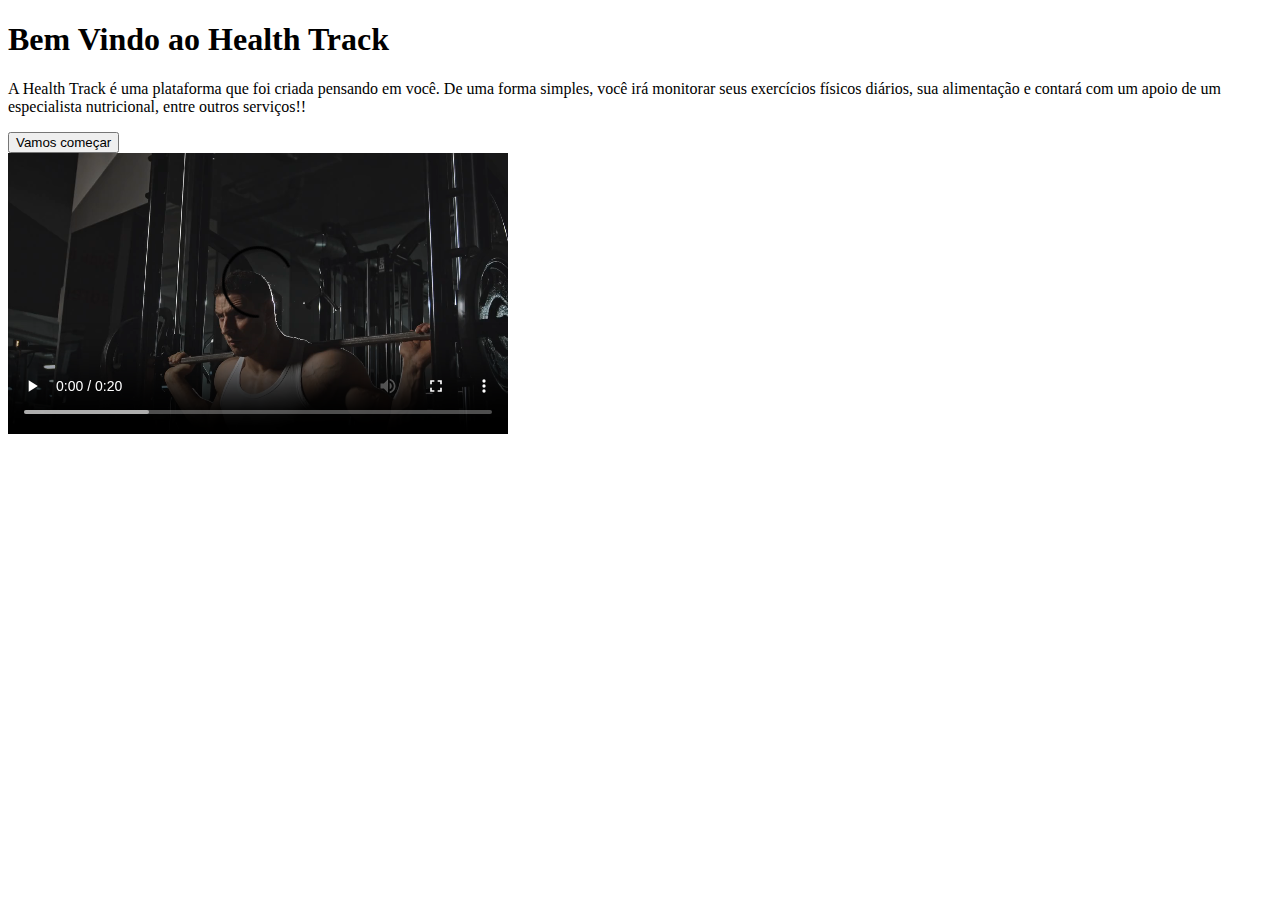
<file: index.html>
<!doctype html>
<html lang="pt-br">
  <head>
    <meta charset="utf-8">
    <meta name="viewport" content="width=device-width, initial-scale=1">
    <link href="https://cdn.jsdelivr.net/npm/bootstrap@5.1.3/dist/css/bootstrap.min.css" rel="stylesheet" integrity="sha384-1BmE4kWBq78iYhFldvKuhfTAU6auU8tT94WrHftjDbrCEXSU1oBoqyl2QvZ6jIW3" crossorigin="anonymous">
    <link rel="shortcut icon" href="../Health track/Media/Sonya-Swarm-Mayor-Gym.ico" type="image/x-icon">


    <title>Health Track</title>
  </head>
  <body class="bg-dark">
      <div class="container">
          <div class="row justify-content-center align-items-center vh-50">
              <div class="col-auto">
                <h1 class="text-light text-center">Bem Vindo ao Health Track</h1>
                <div width="560" class="container">
                    <div class="row text-light text-center width-560 justify-content-center align-items-center vh-50">
                        <div class="col-4 text-center text-justify justify-content-center align-items-center fw-bold vh-50">
                            <p>
                                A Health Track é uma plataforma que foi criada pensando em você. De uma forma simples, você irá monitorar seus exercícios físicos diários, sua alimentação e contará com um apoio de um especialista nutricional, entre outros serviços!!
                            </p>
                        </div>
                    </div>
                </div>
                <div class="row justify-content-center align-items-center vh-50">
                    <div class="col-auto">
                        <a href="login.html"><button type="button" class="btn btn-light text-dark btn-lg mb-3">Vamos começar</button></a>
                    </div>
                </div>
                <div class="row justify-content-center align-items-center vh-50">
                    <div class="col-auto">
                        <video src="Media/Meuvideo.m4v" width="500" controls autoplay loop class="ms-5 me-5 p-"></video>
                    </div>
                </div>
              </div>
          </div>
      </div>  
    <script src="https://cdn.jsdelivr.net/npm/bootstrap@5.1.3/dist/js/bootstrap.bundle.min.js" integrity="sha384-ka7Sk0Gln4gmtz2MlQnikT1wXgYsOg+OMhuP+IlRH9sENBO0LRn5q+8nbTov4+1p" crossorigin="anonymous"></script>

  </body>
</html>
</file>
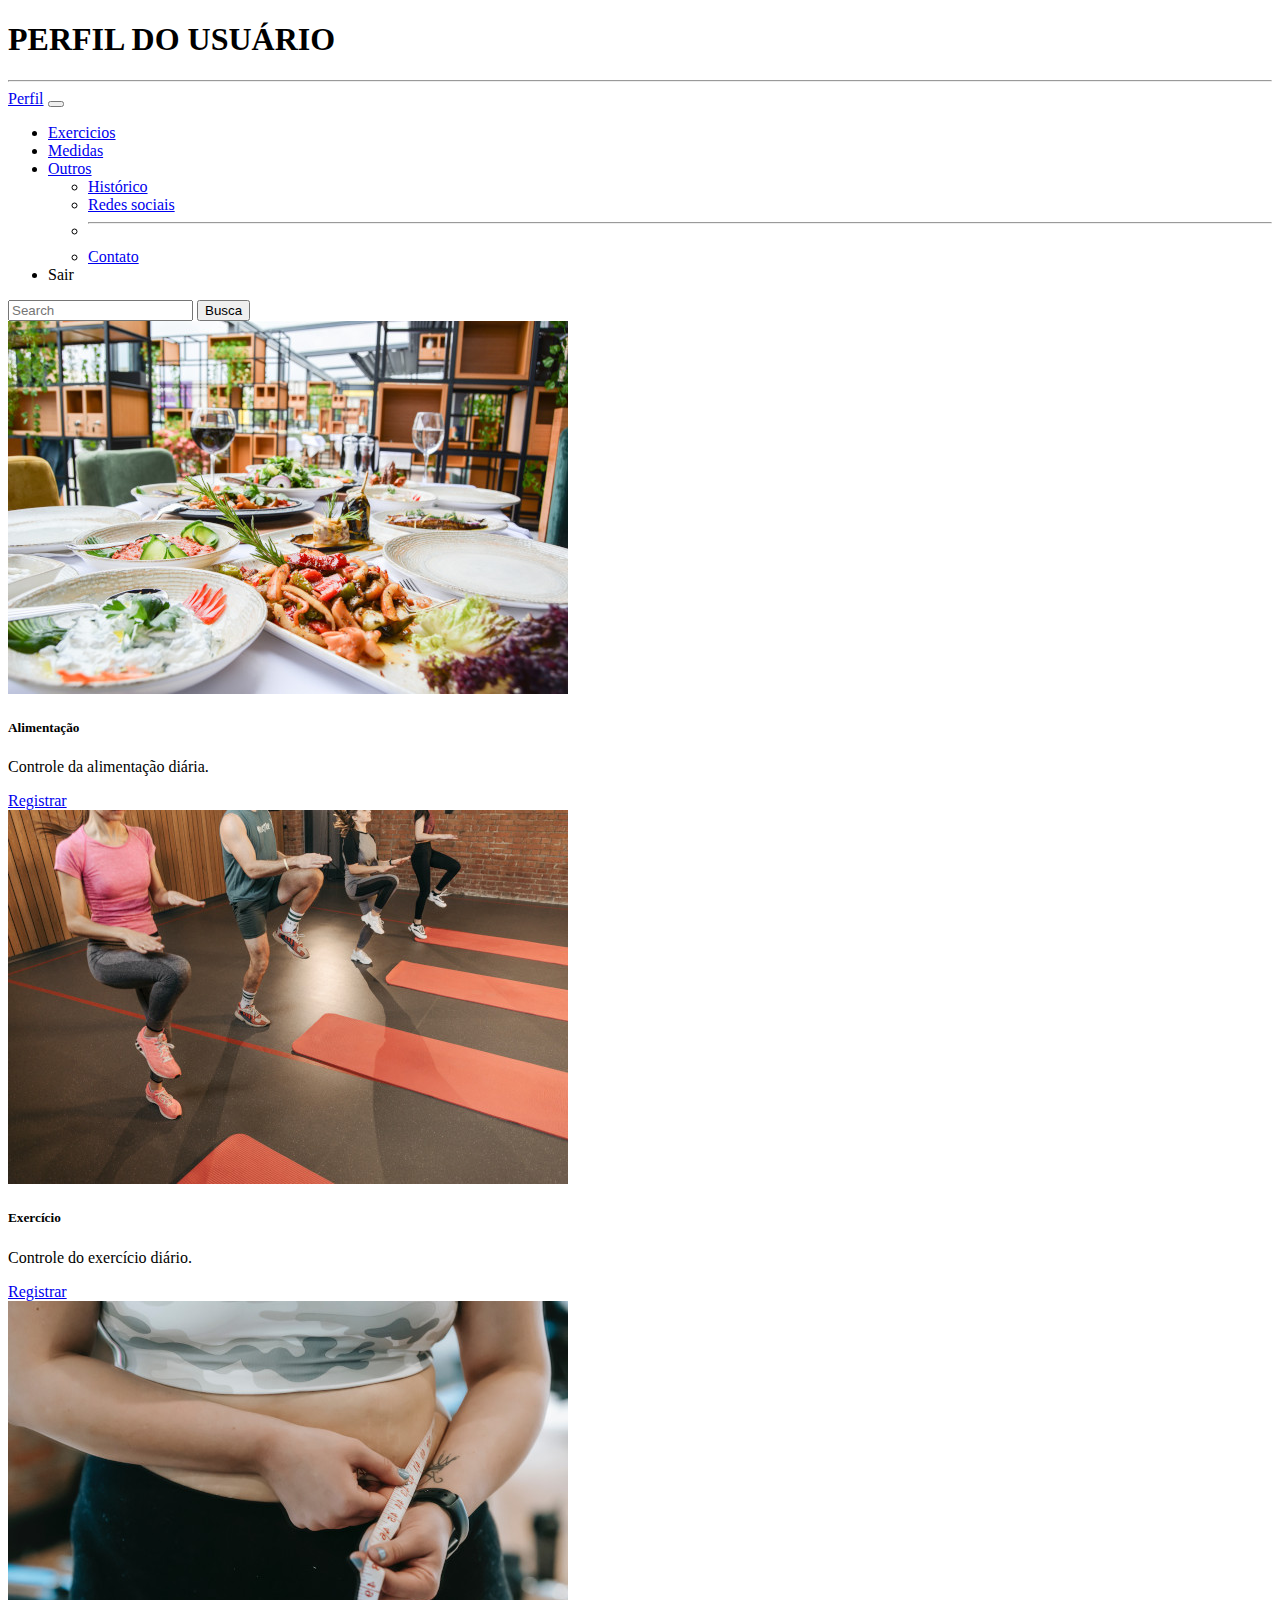
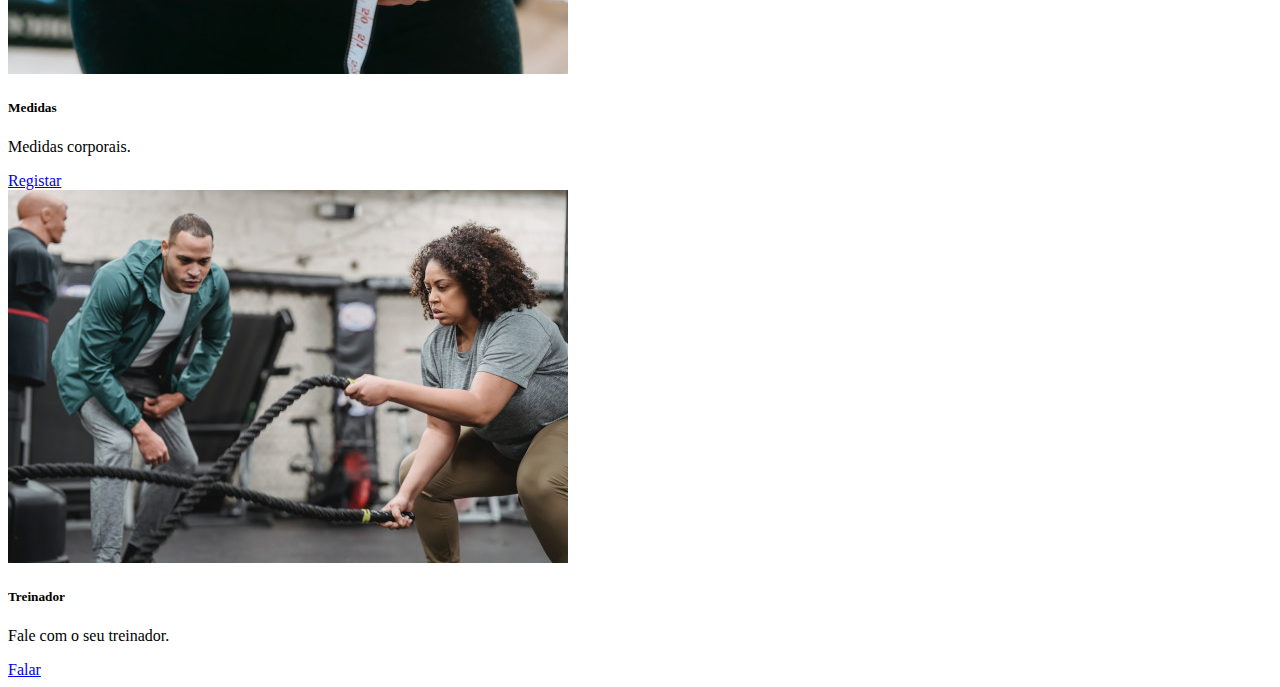
<file: dash.html>
<!doctype html>
<html lang="pt-br">
  <head>
    <meta charset="utf-8">
    <meta name="viewport" content="width=device-width, initial-scale=1">
    <link href="https://cdn.jsdelivr.net/npm/bootstrap@5.1.3/dist/css/bootstrap.min.css" rel="stylesheet" integrity="sha384-1BmE4kWBq78iYhFldvKuhfTAU6auU8tT94WrHftjDbrCEXSU1oBoqyl2QvZ6jIW3" crossorigin="anonymous">
    <link rel="shortcut icon" href="../Health track/Media/Sonya-Swarm-Mayor-Gym.ico" type="image/x-icon">
    <title>Health Track</title>
  </head>
  <body class="bg-dark">
    <div class="container text-light">
        <h1 class="text-center">PERFIL DO USUÁRIO</h1>
        <hr>
        <nav class="navbar navbar-expand-lg navbar-light bg-light">
            <div class="container-fluid">
              <a class="navbar-brand" href="#">Perfil</a>
              <button class="navbar-toggler" type="button" data-bs-toggle="collapse" data-bs-target="#navbarSupportedContent" aria-controls="navbarSupportedContent" aria-expanded="false" aria-label="Toggle navigation">
                <span class="navbar-toggler-icon"></span>
              </button>
              <div class="collapse navbar-collapse" id="navbarSupportedContent">
                <ul class="navbar-nav me-auto mb-2 mb-lg-0">
                  <li class="nav-item">
                    <a class="nav-link active" aria-current="page" href="#">Exercicios</a>
                  </li>
                  <li class="nav-item">
                    <a class="nav-link" href="#">Medidas</a>
                  </li>
                  <li class="nav-item dropdown">
                    <a class="nav-link dropdown-toggle" href="#" id="navbarDropdown" role="button" data-bs-toggle="dropdown" aria-expanded="false">
                      Outros
                    </a>
                    <ul class="dropdown-menu" aria-labelledby="navbarDropdown">
                      <li><a class="dropdown-item" href="#">Histórico</a></li>
                      <li><a class="dropdown-item" href="#">Redes sociais</a></li>
                      <li><hr class="dropdown-divider"></li>
                      <li><a class="dropdown-item" href="#">Contato</a></li>
                    </ul>
                  </li>
                  <li class="nav-item">
                    <a class="nav-link disabled">Sair</a>
                  </li>
                </ul>
                <form class="d-flex">
                  <input class="form-control me-2" type="search" placeholder="Search" aria-label="Busca">
                  <button class="btn btn-outline-success" type="submit">Busca</button>
                </form>
              </div>
            </div>
          </nav>
    </div>
    <div class="container my-3">
        <div class="row">
            <div class="col-12 col-sm-12 col-md-6 col-lg-3">
                <div class="card">
                  <img src="Media/alimento1.jpg" class="card-img-top" alt="alimento">
                  <div class="card-body">
                    <h5 class="card-title">Alimentação</h5>
                    <p class="card-text">Controle da alimentação diária.</p>
                    <a href="#" class="btn btn-primary">Registrar</a>
                  </div>
                </div>
              </div>
              <div class="col-12 col-sm-12 col-md-6 col-lg-3">
                <div class="card">
                  <img src="Media/Exercicios1.jpg" class="card-img-top" alt="exercicio">
                  <div class="card-body">
                    <h5 class="card-title">Exercício</h5>
                    <p class="card-text">Controle do exercício diário.</p>
                    <a href="#" class="btn btn-primary">Registrar</a>
                  </div>
                </div>
              </div>
              <div class="col-12 col-sm-12 col-md-6 col-lg-3">
                <div class="card">
                  <img src="Media/medidas1.jpg" class="card-img-top" alt="medidas">
                  <div class="card-body">
                    <h5 class="card-title">Medidas</h5>
                    <p class="card-text"> Medidas corporais.</p>
                    <a href="registro.html" class="btn btn-primary">Registar</a>
                  </div>
                </div>
              </div>
              <div class="col-12 col-sm-12 col-md-6 col-lg-3">
                <div class="card">
                  <img src="Media/treinador1.jpg" class="card-img-top" alt="treinador">
                  <div class="card-body">
                    <h5 class="card-title">Treinador</h5>
                    <p class="card-text">Fale com o seu treinador.</p>
                    <a href="#" class="btn btn-primary">Falar</a>
                  </div>
                </div>
              </div>
        </div>
    </div>
    <script src="https://cdn.jsdelivr.net/npm/bootstrap@5.1.3/dist/js/bootstrap.bundle.min.js" integrity="sha384-ka7Sk0Gln4gmtz2MlQnikT1wXgYsOg+OMhuP+IlRH9sENBO0LRn5q+8nbTov4+1p" crossorigin="anonymous"></script>
  </body>
</html>
</file>
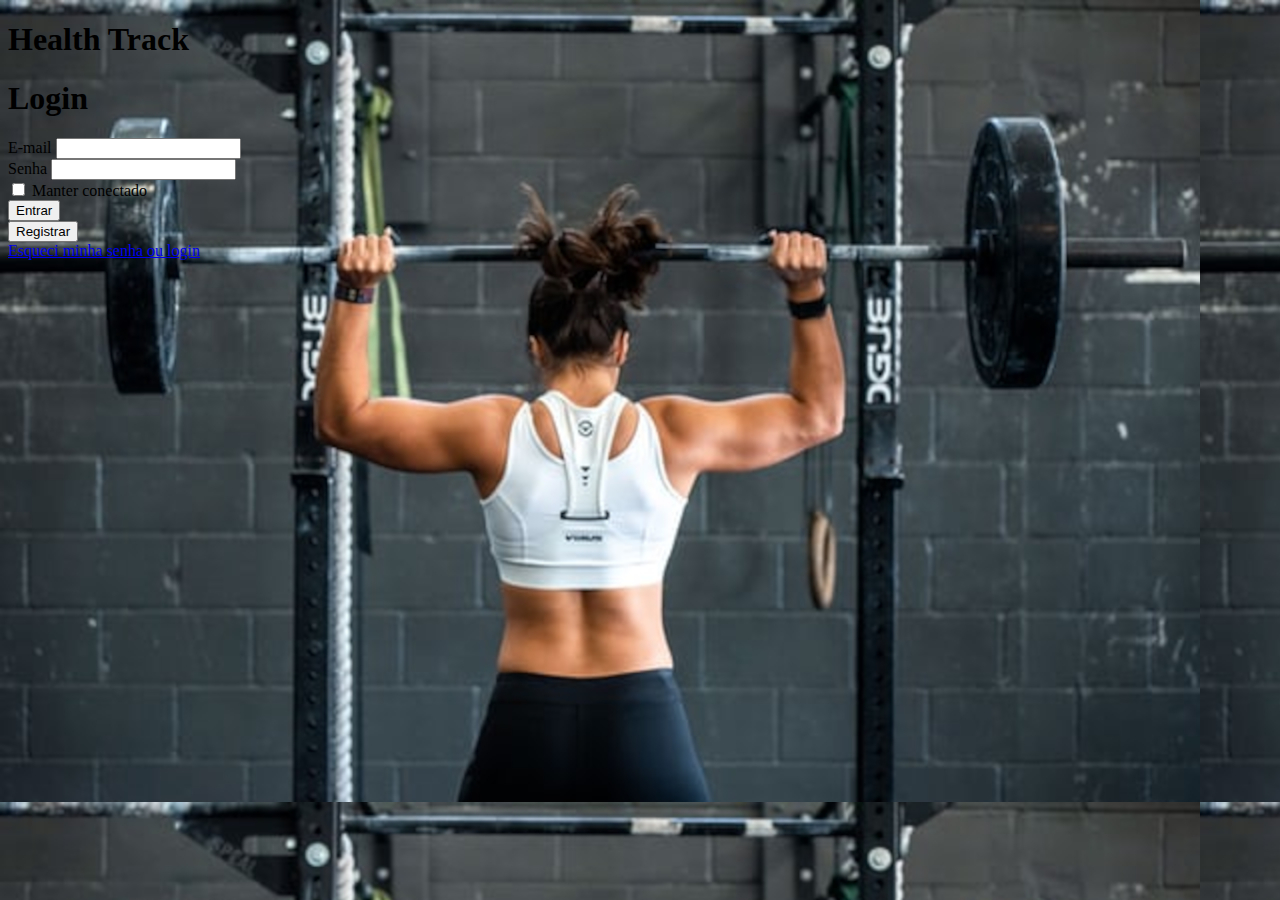
<file: login.html>
<!doctype html>
<html lang="pt-br">
    <meta charset="utf-8">
    <meta name="viewport" content="width=device-width, initial-scale=1">
    <link href="https://cdn.jsdelivr.net/npm/bootstrap@5.1.3/dist/css/bootstrap.min.css" rel="stylesheet" integrity="sha384-1BmE4kWBq78iYhFldvKuhfTAU6auU8tT94WrHftjDbrCEXSU1oBoqyl2QvZ6jIW3" crossorigin="anonymous">
    <link rel="shortcut icon" href="../Health track/Media/Sonya-Swarm-Mayor-Gym.ico" type="image/x-icon">
    <title>Health Track</title>
    <link rel="stylesheet" href="style.css">
  </head>
  <body class="bg-dark text-light">
      <div class="countainer">
          <div class="container">
            <div class="row justify-content-center align-items-center vh-100">
                <div class="col-auto bg-dark m-3 p-3">
                  <h1>Health Track</h1>
                  <h1>Login</h1>
                  <form>
                      <div class="row mb-3">
                          <div class="col">
                              <label for="email" class="form-lable">E-mail</label>
                              <input type="email" name="Email" id="Email" class="form-control">
                          </div>
                      </div>
                      <div class="row mb-3">
                          <div class="col">
                              <label for="password" class="form-lable">Senha</label>
                              <input type="password" name="password" id="password" class="form-control">
                          </div>
                      </div>
                      <div class="row mb-3">
                          <div class="col">
                              <div class="form check">
                                  <input type="checkbox" name="rememer" id="remember" class="form-check-input">
                                  <label for="remember" class="form-check-lable">Manter conectado</label>
                              </div>
                          </div>
                      </div>
                      <div class="row mb-2">
                          <div class="col">
                              <a href="dash.html"><button type="button" class="btn btn-primary">Entrar</button></a>
                          </div>
                          <div class="col">
                              <a href="registro.html"><button type="button" class="btn btn-primary">Registrar</button></a>
                          </div>
                      </div>
                      <div class="row">
                          <div class="col">
                              <a href="#">Esqueci minha senha ou login</a>
                          </div>
                      </div>
                  </form>
              </div>
          </div>

          </div>
 
    </div>
    <script src="https://cdn.jsdelivr.net/npm/bootstrap@5.1.3/dist/js/bootstrap.bundle.min.js" integrity="sha384-ka7Sk0Gln4gmtz2MlQnikT1wXgYsOg+OMhuP+IlRH9sENBO0LRn5q+8nbTov4+1p" crossorigin="anonymous"></script>
  </body>
</html>
</file>
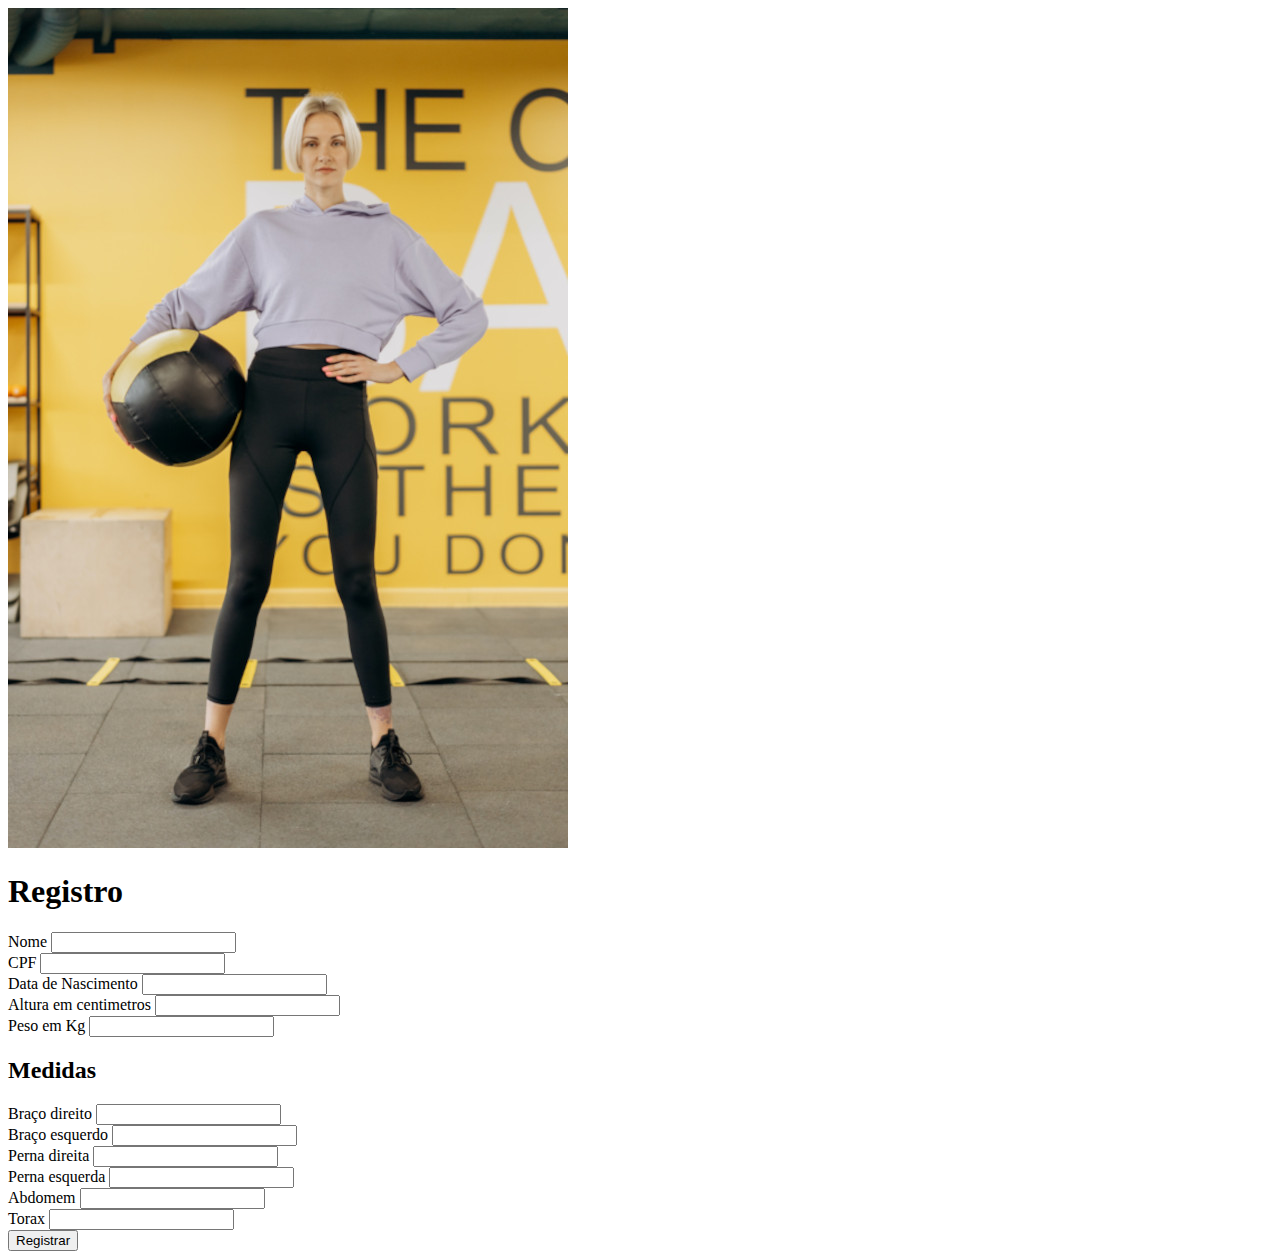
<file: registro.html>
<!doctype html>
<html lang="pt-br">
  <head>
    <meta charset="utf-8">
    <meta name="viewport" content="width=device-width, initial-scale=1">
    <link href="https://cdn.jsdelivr.net/npm/bootstrap@5.1.3/dist/css/bootstrap.min.css" rel="stylesheet" integrity="sha384-1BmE4kWBq78iYhFldvKuhfTAU6auU8tT94WrHftjDbrCEXSU1oBoqyl2QvZ6jIW3" crossorigin="anonymous">
    <link rel="shortcut icon" href="../Health track/Media/Sonya-Swarm-Mayor-Gym.ico" type="image/x-icon">
    <title>Health Track</title>
  </head>
  <body class="bg-dark text-light">
      <img src="Media/mulher4.jpg" class="rounded float-start" class="img-fluid" class="high-max"  alt="Mulher mal">

      <div class="container">
          <dic class="row row justify-content-center align-items-center vh-100">
              <div class="col bg-dark">
                <h1>Registro</h1>
                <form>
                    <div class="row">
                        <div class="col">
                            <label for="Nome" class="form-lable">Nome</label>
                            <input type="text" name="nome" id="nome" class="form-control">
                        </div>
                    </div>
                    <div class="row">
                        <div class="col">
                            <label for="CPF" class="form-lable">CPF</label>
                            <input type="number" name="cpf" id="cpf" class="form-control">
                        </div>
                    </div>
                    <div class="row">
                        <div class="col">
                            <label for="Nascimento" class="form-lable">Data de Nascimento</label>
                            <input type="number" name="nas" id="nas" class="form-control">
                        </div>
                    </div>
                    <div class="row">
                        <div class="col">
                            <label for="Altura"class="form-lable">Altura em centimetros</label>
                            <input type="number" name="alt" id="alt" class="form-control">
                        </div>
                    </div>
                    <div class="row">
                        <div class="col">
                            <label for="Peso" class="form-lable">Peso em Kg</label>
                            <input type="number" name="peso" id="peso" class="form-control">
                        </div>
                    </div>
                    <div class="row">
                        <div class="col">
                            <h2 class="my-2">Medidas</h2>
                        </div>
                    </div>
                    <div class="row">
                        <div class="col">
                            <label for="braçod" class="form-lable">Braço direito</label>
                            <input type="number" name="bd" id="bd" class="form-control">
                        </div>
                    </div>
                    <div class="row">
                        <div class="col">
                            <label for="braçoe" class="form-lable">Braço esquerdo</label>
                            <input type="number" name="be" id="be" class="form-control">
                        </div>
                    </div>
                    <div class="row">
                        <div class="col">
                            <label for="pernad" class="form-lable">Perna direita</label>
                            <input type="number" name="pd" id="pd" class="form-control">
                        </div>
                    </div>
                    <div class="row">
                        <div class="col">
                            <label for="pernae" class="form-lable">Perna esquerda</label>
                            <input type="number" name="pe" id="pe" class="form-control">
                        </div>
                    </div>
                    <div class="row">
                        <div class="col">
                            <label for="abdomem" class="form-lable">Abdomem</label>
                            <input type="number" name="abd" id="abd" class="form-control">
                        </div>
                    </div>
                    <div class="row">
                        <div class="col">
                            <label for="Torax" class="form-lable">Torax</label>
                            <input type="number" name="tor" id="tor" class="form-control">
                        </div>
                    </div>
                </form>
                <div class="row">
                    <div class="col my-2">
                        <a href="dash.html"><button type="button" class="btn btn-primary">Registrar</button></a>                        
                    </div>
                </div>
            </div>
        </dic>
    </div>

    <script src="https://cdn.jsdelivr.net/npm/bootstrap@5.1.3/dist/js/bootstrap.bundle.min.js" integrity="sha384-ka7Sk0Gln4gmtz2MlQnikT1wXgYsOg+OMhuP+IlRH9sENBO0LRn5q+8nbTov4+1p" crossorigin="anonymous"></script>
  </body>
</html>
</file>
<file: style.css>
body {
    background-image: url(Media/mulher\ malhando.1200.jpg);
}
</file>
